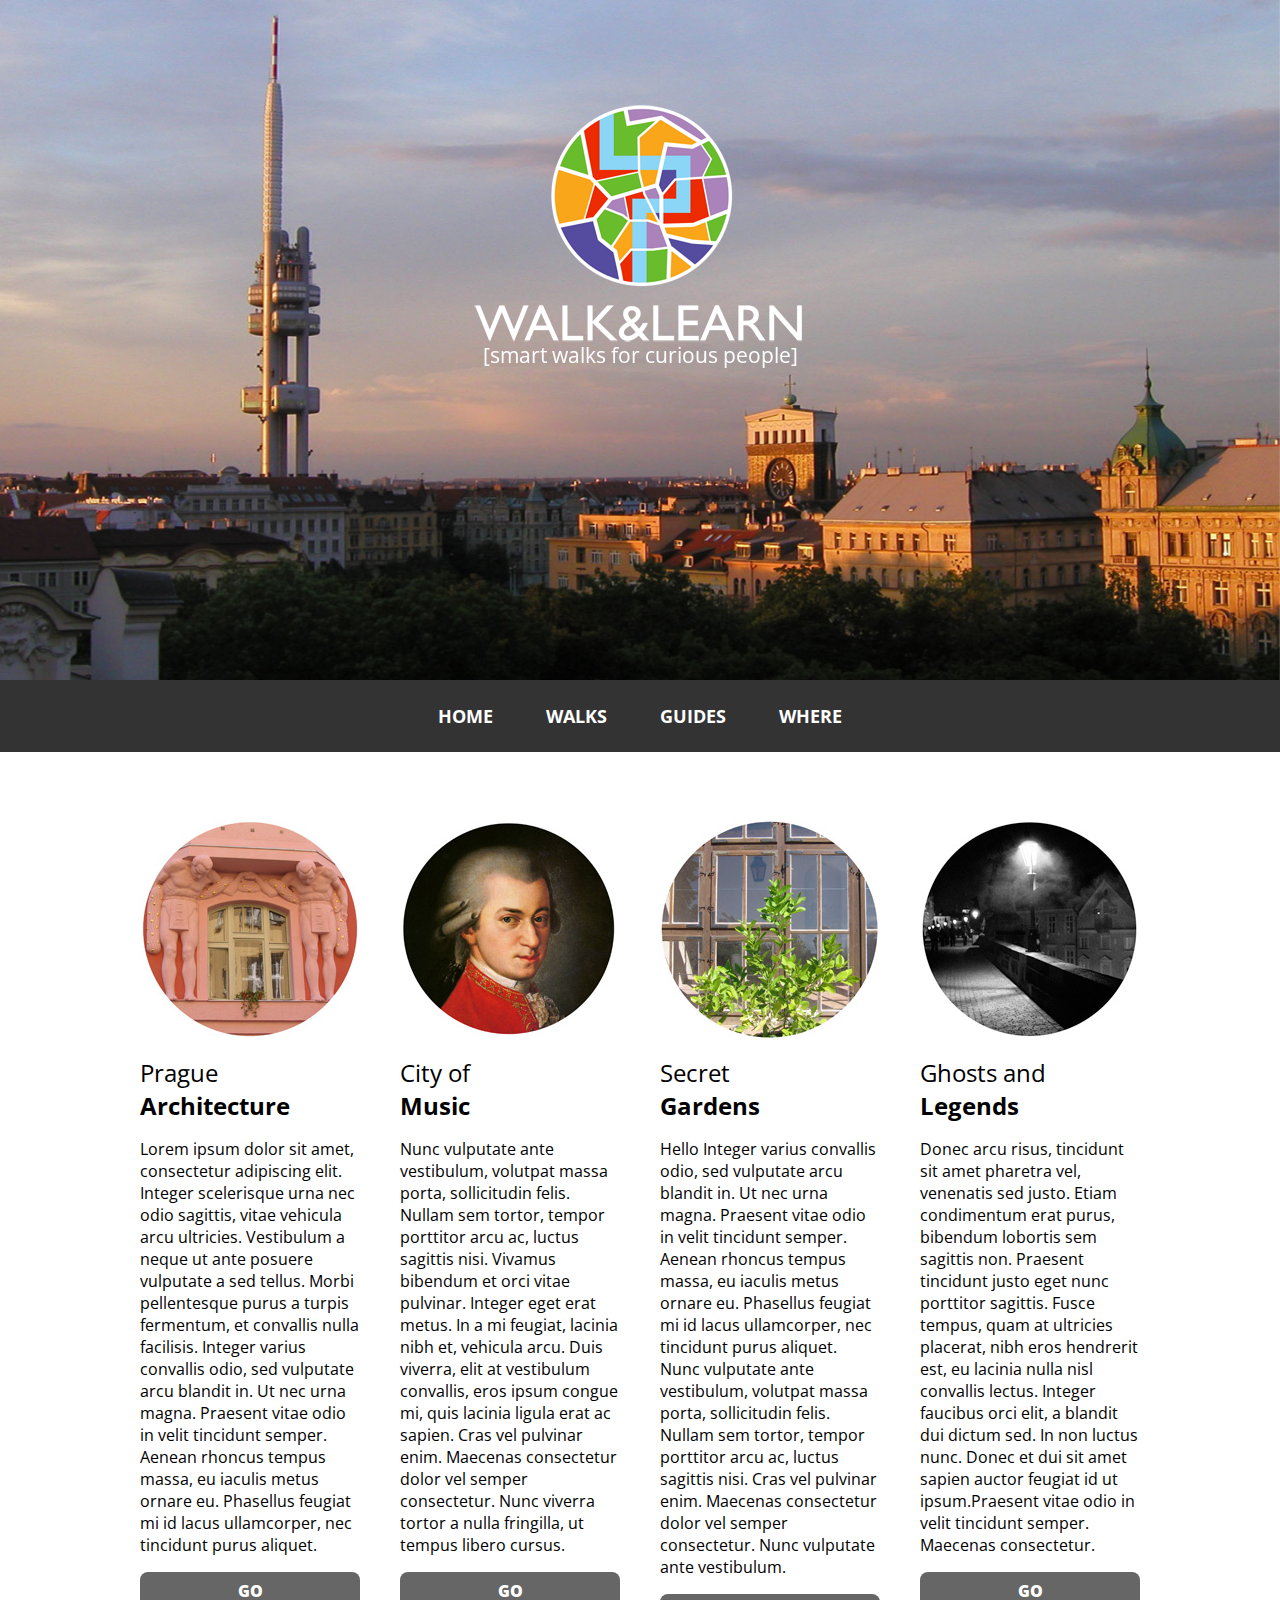
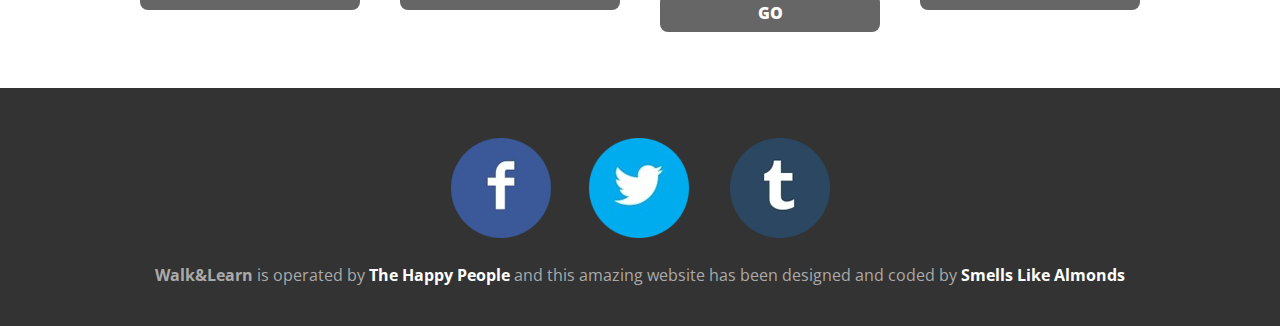
<file: index.html>
<!DOCTYPE html>
<html>
<head>
    <meta charset="utf-8">
    <title>Walk&amp;Learn</title>
    <link href='http://fonts.googleapis.com/css?family=Open+Sans:400italic,400,700,800' rel='stylesheet'>
    <link rel="stylesheet" href="style.css">
    <script src="http://ajax.googleapis.com/ajax/libs/jquery/1.11.1/jquery.min.js"></script>
    <script>
    
    $(document).ready(function() {
        
        
        var nav_top = $("nav").offset().top;
        
        // function to create sticky navigation
        var sticky_navigation = function() {
            
            var scroll_top = $(window).scrollTop();
            
            console.log(nav_top)
            console.log(scroll_top)
            
            if(scroll_top > nav_top) {
                
                $("nav").css({'position':'fixed','top':0,'left':0,'z-index':10});
                $(".selected").css({'background':'#090'});
                
            } else {
                
                $("nav").css({'position':'absolute'});
                $(".selected").css({'background':'inherit'});
            }
        
        
        };
    
     
        sticky_navigation();
        
        $(window).scroll(function() {
            sticky_navigation();
        });
    
    });
    
    </script>
</head>
<body id="home">
    
    <header>
        <div>
        <h1>Walk&amp;Learn</h1>
        <p>[smart walks for curious people]</p>
        </div>
    </header>
    
    <div id="master">
    <nav>
    
        <ul>
            <li><a href="index.html" class="selected">Home</a></li>
            <li><a href="walks.html">Walks</a></li>
            <li><a href="guides.html">Guides</a></li>
            <li><a href="where.html">Where</a></li>
        </ul>
        
    </nav>
    
    <section>
        
        <!-- this is a comment -->
        <ul id="walksintro">
        
        <li>
            <h1>Prague <span>Architecture</span></h1>
            <p>Lorem ipsum dolor sit amet, consectetur adipiscing elit. Integer scelerisque urna nec odio sagittis, vitae vehicula arcu ultricies. Vestibulum a neque ut ante posuere vulputate a sed tellus. Morbi pellentesque purus a turpis fermentum, et convallis nulla facilisis. Integer varius convallis odio, sed vulputate arcu blandit in. Ut nec urna magna. Praesent vitae odio in velit tincidunt semper. Aenean rhoncus tempus massa, eu iaculis metus ornare eu. Phasellus feugiat mi id lacus ullamcorper, nec tincidunt purus aliquet.</p>
            <p class="go"><a href="walks.html#architecture">Go</a></p>
        </li>
            
        <li>
            <h1>City of <span>Music</span></h1>
            <p>Nunc vulputate ante vestibulum, volutpat massa porta, sollicitudin felis. Nullam sem tortor, tempor porttitor arcu ac, luctus sagittis nisi. Vivamus bibendum et orci vitae pulvinar. Integer eget erat metus. In a mi feugiat, lacinia nibh et, vehicula arcu. Duis viverra, elit at vestibulum convallis, eros ipsum congue mi, quis lacinia ligula erat ac sapien. Cras vel pulvinar enim. Maecenas consectetur dolor vel semper consectetur. Nunc viverra tortor a nulla fringilla, ut tempus libero cursus.</p>
            <p class="go"><a href="walks.html#music">Go</a></p>
        </li>
            
        <li>
            <h1>Secret <span>Gardens</span></h1>
            <p>Hello Integer varius convallis odio, sed vulputate arcu blandit in. Ut nec urna magna. Praesent vitae odio in velit tincidunt semper. Aenean rhoncus tempus massa, eu iaculis metus ornare eu. Phasellus feugiat mi id lacus ullamcorper, nec tincidunt purus aliquet. Nunc vulputate ante vestibulum, volutpat massa porta, sollicitudin felis. Nullam sem tortor, tempor porttitor arcu ac, luctus sagittis nisi. Cras vel pulvinar enim. Maecenas consectetur dolor vel semper consectetur. Nunc vulputate ante vestibulum.</p>
            <p class="go"><a href="walks.html#gardens">Go</a></p>
        </li>
            
        <li>
            <h1>Ghosts and <span>Legends</span></h1>
            <p>Donec arcu risus, tincidunt sit amet pharetra vel, venenatis sed justo. Etiam condimentum erat purus, bibendum lobortis sem sagittis non. Praesent tincidunt justo eget nunc porttitor sagittis. Fusce tempus, quam at ultricies placerat, nibh eros hendrerit est, eu lacinia nulla nisl convallis lectus. Integer faucibus orci elit, a blandit dui dictum sed. In non luctus nunc. Donec et dui sit amet sapien auctor feugiat id ut ipsum.Praesent vitae odio in velit tincidunt semper. Maecenas consectetur.</p>
            <p class="go"><a href="walks.html#ghosts">Go</a></p>
        </li>
        
        </ul>

        
             
    </section>
    
    <footer>
        
        <ul id="social">
            <li><a href="">Facebook</a></li>
            <li><a href="">Twitter</a></li>
            <li><a href="">Tumblr</a></li>
        </ul>
        
        <p><b>Walk&amp;Learn</b> is operated by <a href="">The Happy People</a> and this amazing website has been designed and coded by <a href="">Smells Like Almonds</a></p>
        
    </footer>
    </div>
</body>
</html>
</file>
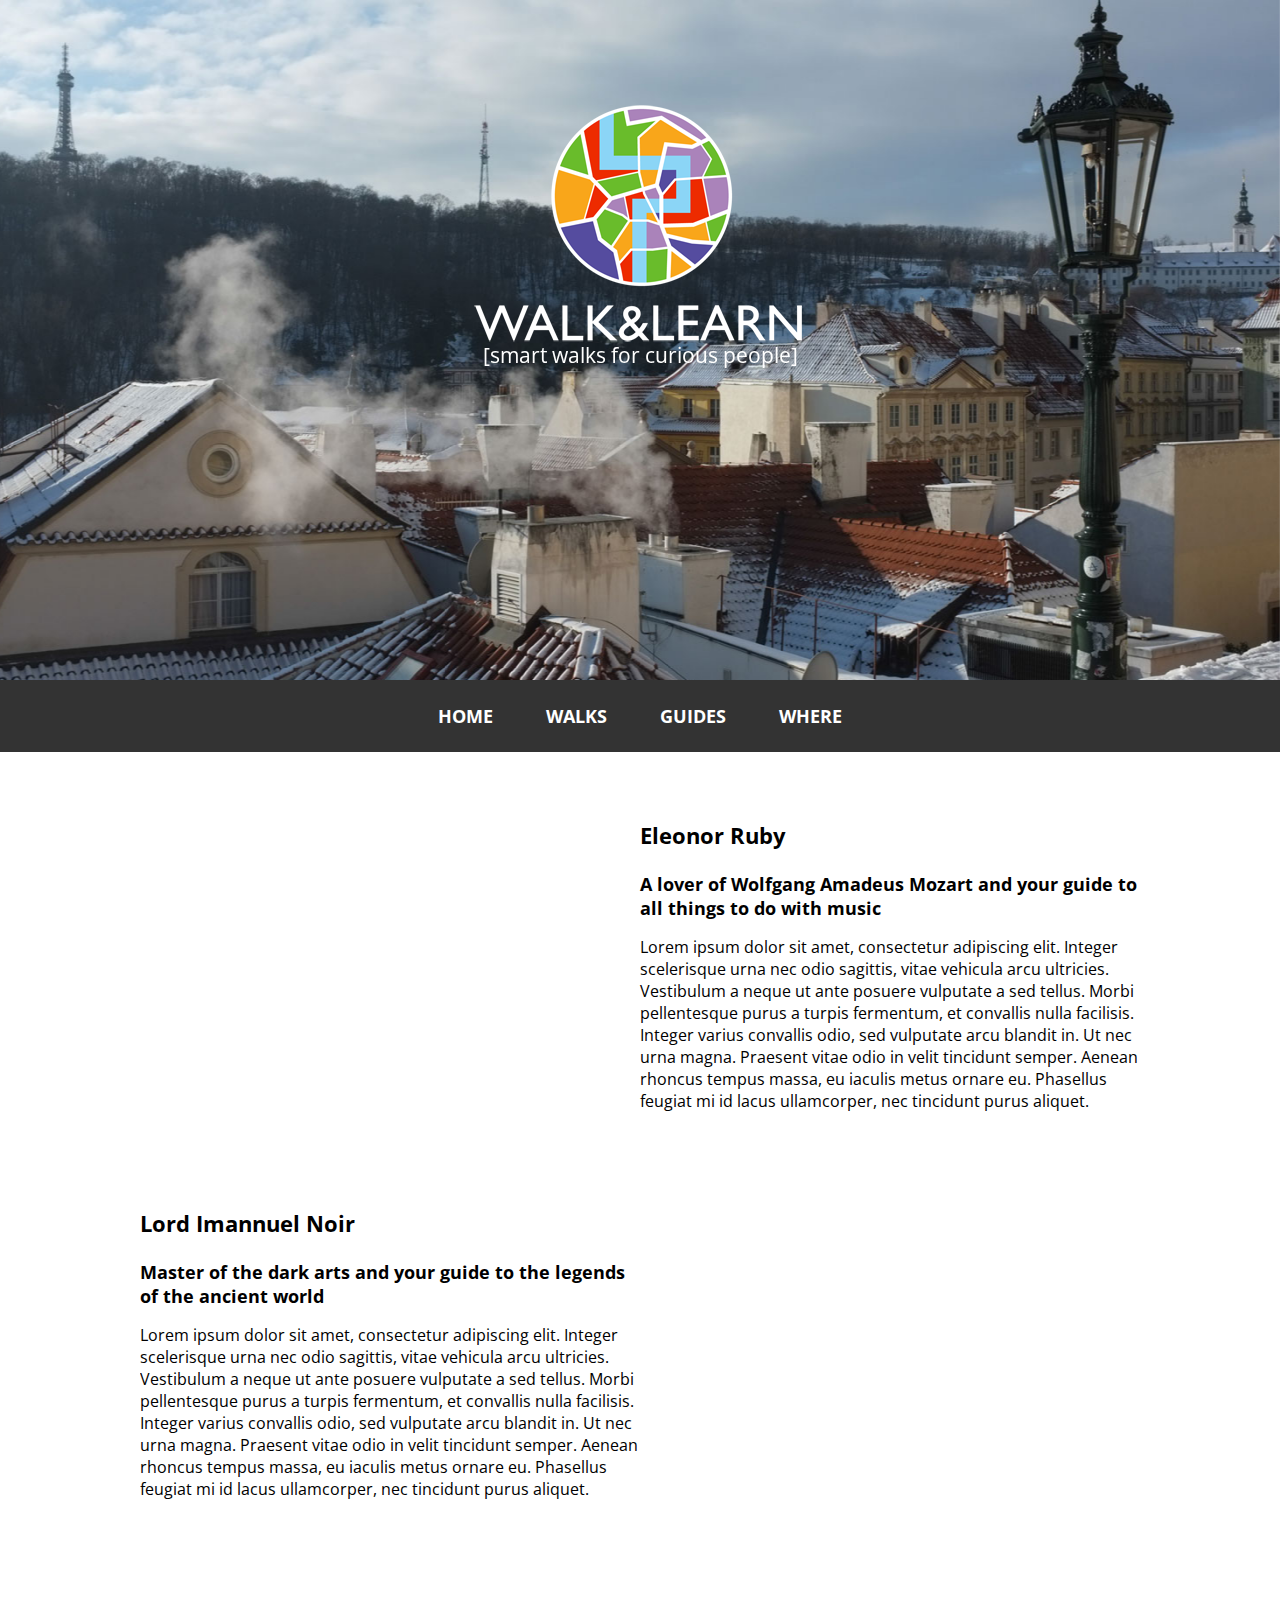
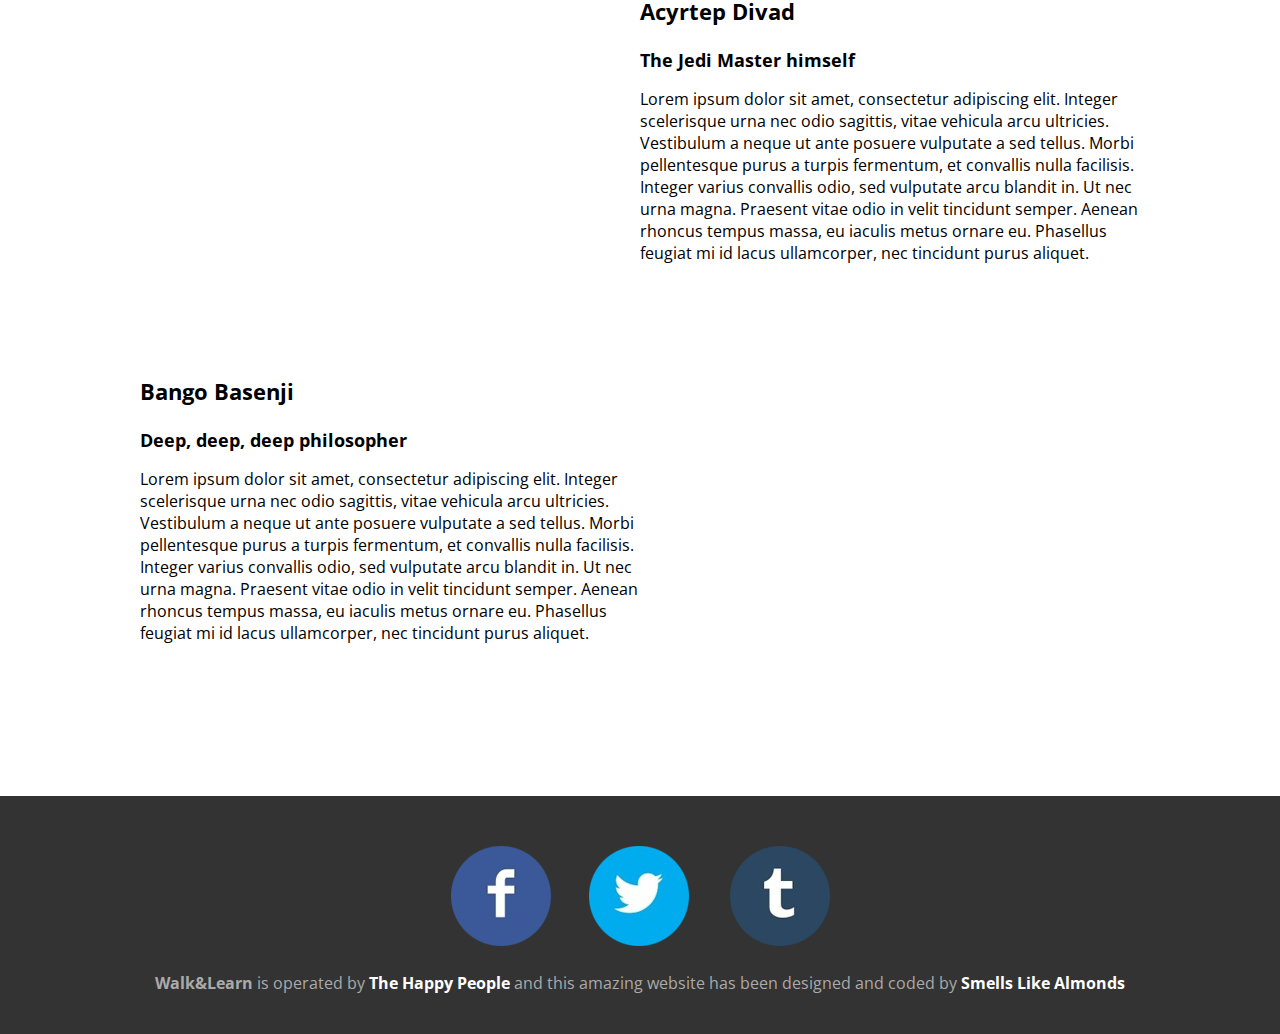
<file: guides.html>
<!DOCTYPE html>
<html>
<head>
    <meta charset="utf-8">
    <title>Walk&amp;Learn | Guides</title>
    <link href='http://fonts.googleapis.com/css?family=Open+Sans:400italic,400,700,800' rel='stylesheet'>
    <link rel="stylesheet" href="style.css">
    <script src="http://ajax.googleapis.com/ajax/libs/jquery/1.11.1/jquery.min.js"></script>
    <script src="js/waypoints.js"></script>
    <script>
    
    $(document).ready(function() {
        
        
        var nav_top = $("nav").offset().top;
        
        // function to create sticky navigation
        var sticky_navigation = function() {
            
            var scroll_top = $(window).scrollTop();
            
            if(scroll_top > nav_top) {
                
                $("nav").css({'position':'fixed','top':0,'left':0,'z-index':10});
                $(".selected").css({'background':'#090'});
                
            } else {
                
                $("nav").css({'position':'absolute'});
                $(".selected").css({'background':'inherit'});
            }
        
        
        };
    
     
        sticky_navigation();
        
        $(window).scroll(function() {
            sticky_navigation();
        });
    
        
        
        $(".hidden").waypoint(function(direction) {
            
            if(direction === 'down') {
                ///putting fade out in pictures
                $(this).fadeTo('slow', 1);
            } else {
                $(this).fadeTo('slow', 0);
            }
            
        }, {offset: 'bottom-in-view'});
        
    });
    
    </script>
</head>
<body id="guides">
    
    <header>
        <div>
        <h1>Walk&amp;Learn</h1>
        <p>[smart walks for curious people]</p>
        </div>
    </header>
    
    <div id="master">
    <nav>
    
        <ul>
            <li><a href="index.html">Home</a></li>
            <li><a href="walks.html">Walks</a></li>
            <li><a href="guides.html" class="selected">Guides</a></li>
            <li><a href="where.html">Where</a></li>
        </ul>
        
    </nav>
    
    <section>
        
        <article class="guide">
            <img src="media/guides/eleonor.jpg" alt="Eleonor Ruby" class="f-left hidden" >
            <div class="f-right">
            <h1>Eleonor Ruby</h1>
            <h2>A lover of Wolfgang Amadeus Mozart and your guide to all things to do with music</h2>
            <p>Lorem ipsum dolor sit amet, consectetur adipiscing elit. Integer scelerisque urna nec odio sagittis, vitae vehicula arcu ultricies. Vestibulum a neque ut ante posuere vulputate a sed tellus. Morbi pellentesque purus a turpis fermentum, et convallis nulla facilisis. Integer varius convallis odio, sed vulputate arcu blandit in. Ut nec urna magna. Praesent vitae odio in velit tincidunt semper. Aenean rhoncus tempus massa, eu iaculis metus ornare eu. Phasellus feugiat mi id lacus ullamcorper, nec tincidunt purus aliquet.</p>
            </div>
        </article>
        
         <article class="guide">
            <img src="media/guides/lordnoir.jpg" alt="Eleonor Ruby" class="f-right hidden">
            <div class="f-left">
            <h1>Lord Imannuel Noir</h1>
            <h2>Master of the dark arts and your guide to the legends of the ancient world</h2>
            <p>Lorem ipsum dolor sit amet, consectetur adipiscing elit. Integer scelerisque urna nec odio sagittis, vitae vehicula arcu ultricies. Vestibulum a neque ut ante posuere vulputate a sed tellus. Morbi pellentesque purus a turpis fermentum, et convallis nulla facilisis. Integer varius convallis odio, sed vulputate arcu blandit in. Ut nec urna magna. Praesent vitae odio in velit tincidunt semper. Aenean rhoncus tempus massa, eu iaculis metus ornare eu. Phasellus feugiat mi id lacus ullamcorper, nec tincidunt purus aliquet.</p>
            </div>
        </article>
        
         <article class="guide">
            <img src="media/guides/me.jpg" alt="Eleonor Ruby" class="f-left hidden">
            <div class="f-right">
            <h1>Acyrtep Divad</h1>
            <h2>The Jedi Master himself</h2>
            <p>Lorem ipsum dolor sit amet, consectetur adipiscing elit. Integer scelerisque urna nec odio sagittis, vitae vehicula arcu ultricies. Vestibulum a neque ut ante posuere vulputate a sed tellus. Morbi pellentesque purus a turpis fermentum, et convallis nulla facilisis. Integer varius convallis odio, sed vulputate arcu blandit in. Ut nec urna magna. Praesent vitae odio in velit tincidunt semper. Aenean rhoncus tempus massa, eu iaculis metus ornare eu. Phasellus feugiat mi id lacus ullamcorper, nec tincidunt purus aliquet.</p>
            </div>
        </article>
        
         <article class="guide">
            <img src="media/guides/dog.jpg" alt="Eleonor Ruby" class="f-right hidden">
            <div class="f-left">
            <h1>Bango Basenji</h1>
            <h2>Deep, deep, deep philosopher</h2>
            <p>Lorem ipsum dolor sit amet, consectetur adipiscing elit. Integer scelerisque urna nec odio sagittis, vitae vehicula arcu ultricies. Vestibulum a neque ut ante posuere vulputate a sed tellus. Morbi pellentesque purus a turpis fermentum, et convallis nulla facilisis. Integer varius convallis odio, sed vulputate arcu blandit in. Ut nec urna magna. Praesent vitae odio in velit tincidunt semper. Aenean rhoncus tempus massa, eu iaculis metus ornare eu. Phasellus feugiat mi id lacus ullamcorper, nec tincidunt purus aliquet.</p>
            </div>
        </article>
             
    </section>
    
    <footer>
        
        <ul id="social">
            <li><a href="">Facebook</a></li>
            <li><a href="">Twitter</a></li>
            <li><a href="">Tumblr</a></li>
        </ul>
        
        <p><b>Walk&amp;Learn</b> is operated by <a href="">The Happy People</a> and this amazing website has been designed and coded by <a href="">Smells Like Almonds</a></p>
        
    </footer>
    </div>
</body>
</html>
</file>
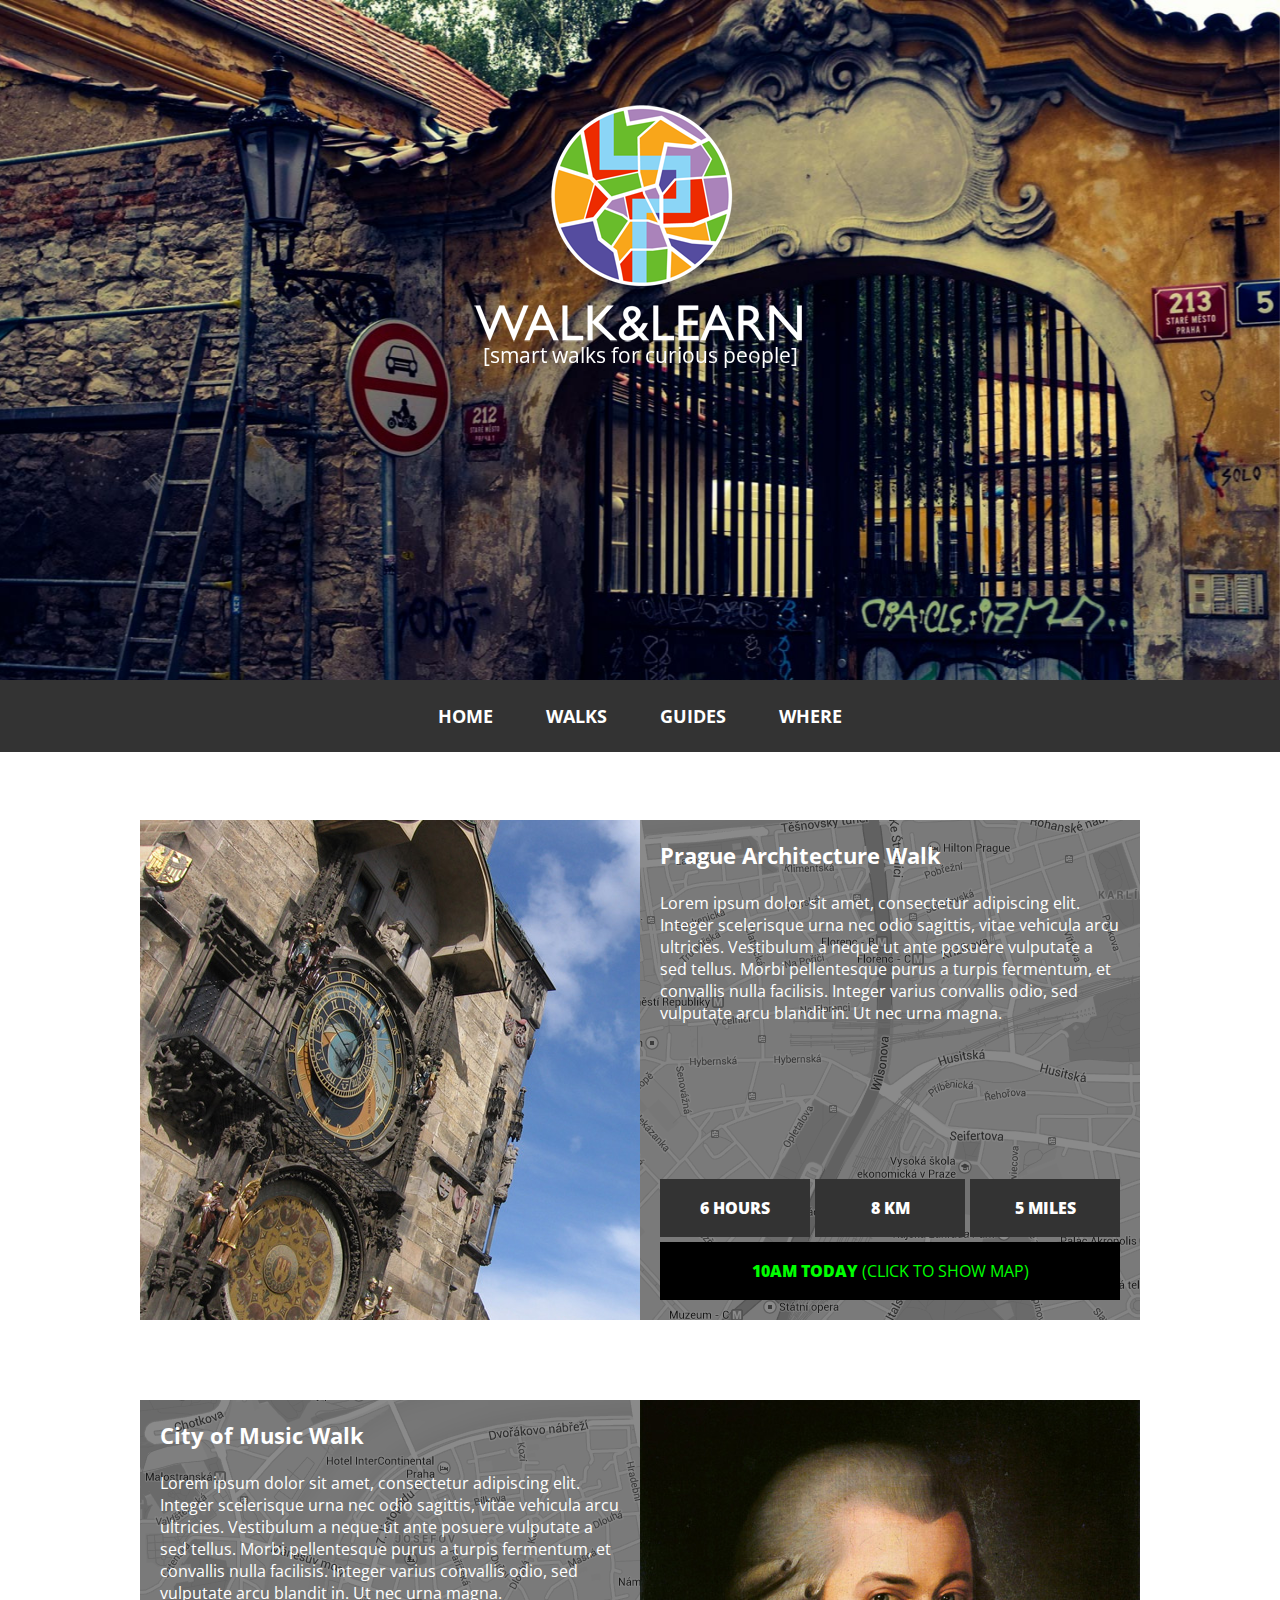
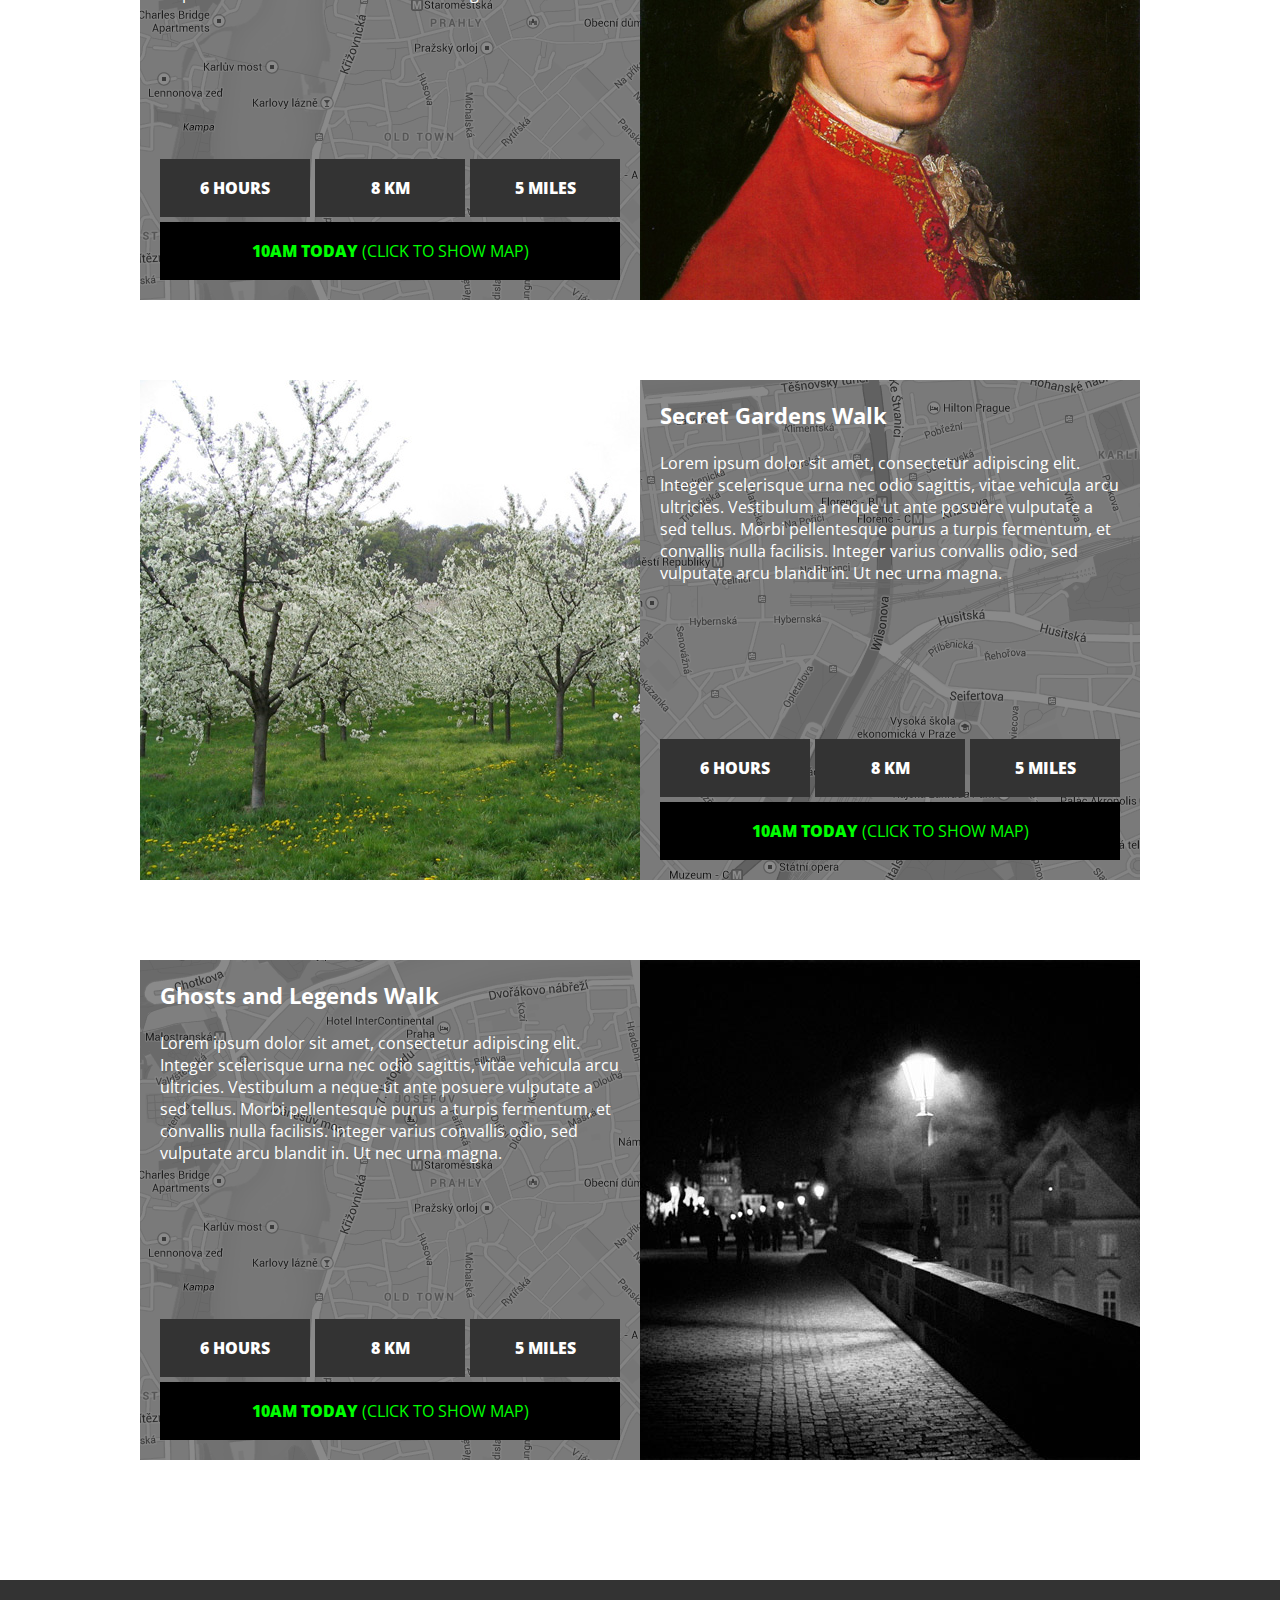
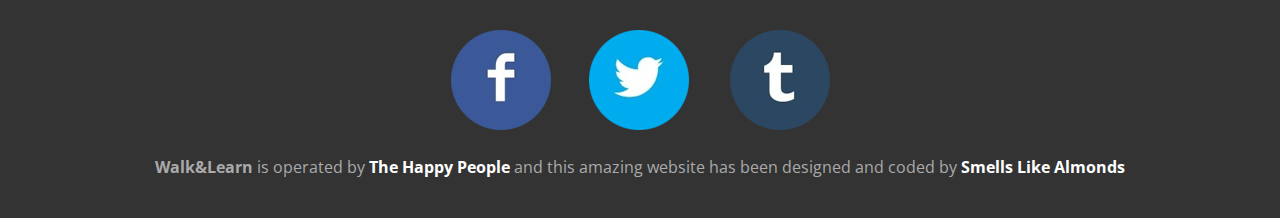
<file: walks.html>
<!DOCTYPE html>
<html>
<head>
    <meta charset="utf-8">
    <title>Walk&amp;Learn | Walks</title>
    <link href='http://fonts.googleapis.com/css?family=Open+Sans:400italic,400,700,800' rel='stylesheet'>
    <link rel="stylesheet" href="style.css">
    <script src="http://ajax.googleapis.com/ajax/libs/jquery/1.11.1/jquery.min.js"></script>
    <script src="js/jquery.easing.1.3.js"></script>
    <script>
    
    $(document).ready(function() {
        
        
        var nav_top = $("nav").offset().top;
        
        // function to create sticky navigation
        var sticky_navigation = function() {
            
            var scroll_top = $(window).scrollTop();
            
            if(scroll_top > nav_top) {
                
                $("nav").css({'position':'fixed','top':0,'left':0,'z-index':10});
                $(".selected").css({'background':'#090'});
                
            } else {
                
                $("nav").css({'position':'absolute'});
                $(".selected").css({'background':'inherit'});
            }
        
        
        };
    
     
        sticky_navigation();
        
        $(window).scroll(function() {
            sticky_navigation();
        });
    
        jQuery.easing.def="easeOutBounce";
    
        var hash = $(location).attr('hash');
        var gohere = $(hash).offset().top - 120;
        
        $('html, body').animate({scrollTop:gohere}, 1800);
    });
    
    </script>
</head>
<body id="walks">
    
    <header>
        <div>
        <h1>Walk&amp;Learn</h1>
        <p>[smart walks for curious people]</p>
        </div>
    </header>
    
    <div id="master">
    <nav>
    
        <ul>
            <li><a href="index.html">Home</a></li>
            <li><a href="walks.html" class="selected">Walks</a></li>
            <li><a href="guides.html">Guides</a></li>
            <li><a href="where.html">Where</a></li>
        </ul>
        
    </nav>
    
    <section>
        
        <article class="walk" id="architecture">
        <div>
            <h1>Prague Architecture Walk</h1>
            <p>Lorem ipsum dolor sit amet, consectetur adipiscing elit. Integer scelerisque urna nec odio sagittis, vitae vehicula arcu ultricies. Vestibulum a neque ut ante posuere vulputate a sed tellus. Morbi pellentesque purus a turpis fermentum, et convallis nulla facilisis. Integer varius convallis odio, sed vulputate arcu blandit in. Ut nec urna magna.</p>
            <ul>
                <li>6 hours</li>
                <li>8 km</li>
                <li>5 miles</li>
                <li><a href="where.html#architecture">10am today <span>(click to show map)</span></a></li>
            </ul>
        </div>
        </article>
        
        <article class="walk" id="music">
        <div>
            <h1>City of Music Walk</h1>
            <p>Lorem ipsum dolor sit amet, consectetur adipiscing elit. Integer scelerisque urna nec odio sagittis, vitae vehicula arcu ultricies. Vestibulum a neque ut ante posuere vulputate a sed tellus. Morbi pellentesque purus a turpis fermentum, et convallis nulla facilisis. Integer varius convallis odio, sed vulputate arcu blandit in. Ut nec urna magna.</p>
            <ul>
                <li>6 hours</li>
                <li>8 km</li>
                <li>5 miles</li>
                <li><a href="where.html#music">10am today <span>(click to show map)</span></a></li>
            </ul>
        </div>
        </article>
        
        <article class="walk" id="gardens">
        <div>
            <h1>Secret Gardens Walk</h1>
            <p>Lorem ipsum dolor sit amet, consectetur adipiscing elit. Integer scelerisque urna nec odio sagittis, vitae vehicula arcu ultricies. Vestibulum a neque ut ante posuere vulputate a sed tellus. Morbi pellentesque purus a turpis fermentum, et convallis nulla facilisis. Integer varius convallis odio, sed vulputate arcu blandit in. Ut nec urna magna.</p>
            <ul>
                <li>6 hours</li>
                <li>8 km</li>
                <li>5 miles</li>
                <li><a href="where.html#gardens">10am today <span>(click to show map)</span></a></li>
            </ul>
        </div>
        </article>
        
        <article class="walk" id="ghosts">
        <div>
            <h1>Ghosts and Legends Walk</h1>
            <p>Lorem ipsum dolor sit amet, consectetur adipiscing elit. Integer scelerisque urna nec odio sagittis, vitae vehicula arcu ultricies. Vestibulum a neque ut ante posuere vulputate a sed tellus. Morbi pellentesque purus a turpis fermentum, et convallis nulla facilisis. Integer varius convallis odio, sed vulputate arcu blandit in. Ut nec urna magna.</p>
            <ul>
                <li>6 hours</li>
                <li>8 km</li>
                <li>5 miles</li>
                <li><a href="where.html#ghosts">10am today <span>(click to show map)</span></a></li>
            </ul>
        </div>
        </article>
             
    </section>
    
    <footer>
        
        <ul id="social">
            <li><a href="">Facebook</a></li>
            <li><a href="">Twitter</a></li>
            <li><a href="">Tumblr</a></li>
        </ul>
        
        <p><b>Walk&amp;Learn</b> is operated by <a href="">The Happy People</a> and this amazing website has been designed and coded by <a href="">Smells Like Almonds</a></p>
        
    </footer>
    </div>
</body>
</html>
</file>
<file: style.css>
body {
    margin: 0;
    padding: 0;
    font-family: 'Open Sans', sans-serif;
    font-weight: 400;
    font-size: 100%;
}

header {
    display: block;
    height: 700px;
    width: 100%;
    position: fixed;
    top: 0;
    left: 0;
    z-index: 1;
    background-repeat: no-repeat;
    background-position: center;
    background-size: cover;
}

#home header { background-image: url(media/header/tower.jpg); }
#guides header { background-image: url(media/header/winter.jpg); }
#walks header { background-image: url(media/header/gate.jpg); }
#where header { background-image: url(media/header/bridge.jpg); }


header h1 {
    height: 240px;
    width: 338px;
    padding: 0;
    position: relative;
    text-indent: -9000px;
    background: url(media/logo.png) no-repeat;
    margin: 0 auto;
}

header p {
    position: relative;
    text-align: center;
    color: #fff;
    font-size: 21px;
    line-height: 1em;
    margin: 0;
    padding: 0;
}

header div {
    position: relative;
    top: 15%;
}


footer {
    position: relative;
    width: 100%;
    display: block;
    background: #333;
    padding: 40px 0;
}

#master {
    display: block;
    position: relative;
    top: 680px;
    z-index: 2;
}

nav {
    background: #333;
    display: block;
    width: 100%;
    position: absolute;
    z-index: 10;
    text-align: center;
    font-size: 18px;
}

nav ul {
    list-style: none;
    margin: 0;
    padding: 0;
}

nav li {
    display: inline-block;
}

nav a {
    display: block;
    padding: 24px;
    font-weight: 700;
    text-transform: uppercase;
    text-decoration: none;
    color: #fff;
}

nav a:hover {
    background: #000;   
}

section {
    position: relative;
    width: 100%;
    overflow: hidden;
    padding: 140px 0 40px 0;
    background: #fff;
}

#walksintro {
    position: relative;
    list-style: none;
    margin: 0 auto;
    padding: 0;
    width: 1000px;
}

#walksintro li {
    position: relative;
    width: 220px;
    float: left;
    padding-top: 220px;
    margin-right: 40px;
}

#walksintro li:nth-child(1) {
    background: url(media/home/architecture.jpg) no-repeat;
}

#walksintro li:nth-child(2) {
    background: url(media/home/music.jpg) no-repeat;
}

#walksintro li:nth-child(3) {
    background: url(media/home/gardens.jpg) no-repeat;
}

#walksintro li:nth-child(4) {
    background: url(media/home/ghost.jpg) no-repeat;
}

#walksintro li:last-child {
    margin-right: 0;
}

#walksintro h1 {
    font-size: 24px;
    font-weight: 400;
}

#walksintro span {
    font-weight: 700;
    display: block;
}

.go a {
    display: block;
    text-align: center;
    text-transform: uppercase;
    font-weight: 800;
    background: #666;
    color: #fff;
    text-decoration: none;
    padding: 0.5em;
    border-radius: 0.5em;
}

.go a:hover {
    background: #000;
    color: #090;
}

footer p {
    color: #aaa;
    text-align: center;
    margin: 0;
}

footer p a {
    color: #fff;
    font-weight: 700;
    text-decoration: none;
}

footer p a:hover {
    border-bottom: 1px solid #090;
}

#social {
    list-style: none;
    margin: 0;
    padding: 0 0 20px 0;
    text-align: center;
}

#social li {
    display: inline-block;
    margin-right: 20px;
}

#social li:last-child {
    margin-right: 0;   
}

#social a {
    display: block;
    width: 116px;
    height: 116px;
    text-indent: -9000px;
    background-image: url(media/social-media.png);
    background-repeat: no-repeat;
}

#social li:nth-child(1) a {
    background-position: -4px 0;
}

#social li:nth-child(2) a {
    background-position: -128px 0;
}

#social li:nth-child(3) a {
    background-position: -250px 0;
}

#social li:nth-child(1) a:hover {
    background-position: -4px -119px;
}

#social li:nth-child(2) a:hover {
    background-position: -128px -119px;
}

#social li:nth-child(3) a:hover {
    background-position: -250px -119px;
}

article.walk {
    display: block;
    position: relative;
    height: 500px;
    width: 500px;
    margin: 0 auto 80px auto;
    color: #fff;
}

article#architecture {
    padding-left: 500px;
    background: url(media/walks/architecture.jpg) 0 0 no-repeat, 
                url(media/map-background.png) 0 0 no-repeat;    
}

article#music {
    padding-right: 500px;
    background: url(media/walks/music.jpg) 500px 0 no-repeat, 
                url(media/map-background.png) 0 0 no-repeat;    
}

article#gardens {
    padding-left: 500px;
    background: url(media/walks/gardens.jpg) 0 0 no-repeat, 
                url(media/map-background.png) 0 0 no-repeat;    
}

article#ghosts {
    padding-right: 500px;
    background: url(media/walks/ghost.jpg) 500px 0 no-repeat, 
                url(media/map-background.png) 0 0 no-repeat;    
}




article.walk div {
    padding: 20px;
}

article.walk h1 {
    font-size: 22px;
    margin: 0 0 1em 0;
}

article.walk ul {
    list-style: none;
    margin: 0;
    padding: 0;
    position: absolute;
    width: 460px;
    bottom: 20px;
    right: 20px;
}

article#music ul, article#ghosts ul {
    left: 20px;
}

article.walk li {
    width: 114px;
    background: #333;
    text-align: center;
    text-transform: uppercase;
    font-weight: 800;
    float: left;
    margin-right: 5px;
    margin-bottom: 5px;
    padding: 18px;
}

article.walk li:nth-child(3) {
    margin-right: 0;
}

article.walk li:nth-child(4) {
    margin-right: 0;
    margin-bottom: 0;
    width: 460px;
    padding: 0;
    background: transparent;
}

article.walk li a {
    color: #0f0;
    text-decoration: none;
    display: block;
    padding: 18px;
    background: rgba(0, 0, 0, 1);   
}

article.walk li a:hover {
    background: rgba(0, 0, 0, 0.5);   
}

article.walk li span {
    font-weight: 400;   
}

article.guide {
    width: 1000px;
    margin: 0 auto 80px auto;
    
    overflow: hidden;
    clear: both
}

article.guide div {
    width: 500px;
}
.f-right {
    float: right;
}

.f-left {
    float: left;
}

article.guide h1 {
    font-size: 22px;
    margin: 0 0 1em 0;
}

article.guide h2 {
    font-size: 18px;
}

.hidden {
    opacity: 0;
}

#where section{
    padding: 70px 0 0 0;
}

#map {
    position: relative;
    width: 100%;
    height: 600px;
}

.info {
    background: red;
}

.info img {
    width: 150px;
    height: 150px;
    float: left;
    margin-right: 30px;
    margin-top: 20px;
}

.info div {
    width: 300px;
    float: right;
}

.info ul {
    margin-left: 0;
    font-weight: 800;
    padding-left: 0;
    color: #090;
    list-style-type: none;
}

.info ul span {
    font-weight: 700;
    color: #000;
}
</file>
